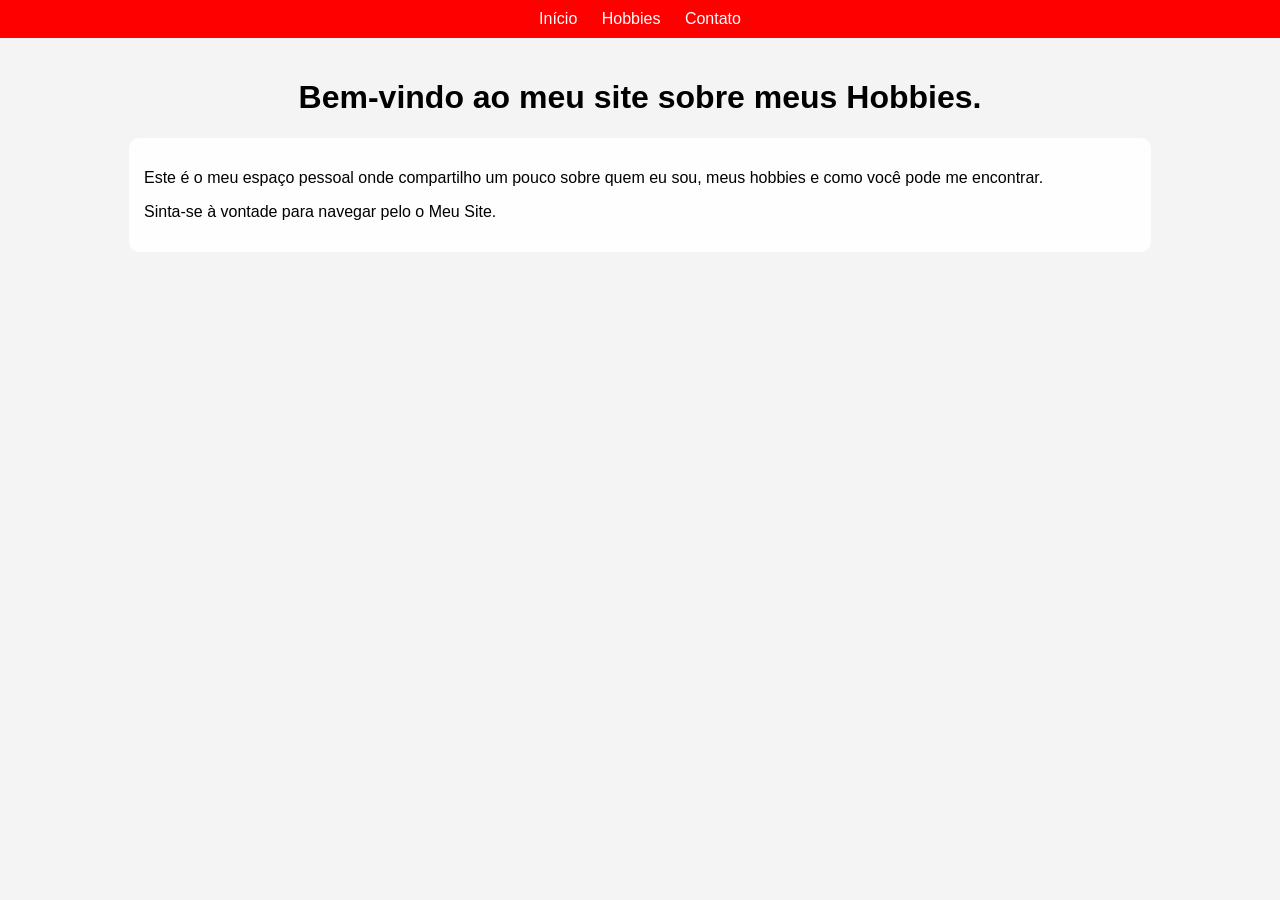
<file: index.html>
<!DOCTYPE html>
<html lang="pt-br">
<head>
    <meta charset="UTF-8">
    <title>Início - Meus Hobbies</title>
    <link rel="stylesheet" href="style.css">
</head>
<body>

    <nav class="menu">
        <a href="index.html">Início</a>
        <a href="hobbies.html">Hobbies</a>
        <a href="contato.html">Contato</a>
    </nav>

    <main>
        <h1>Bem-vindo ao meu site sobre meus Hobbies. </h1>
        <div class="caixa">
            <p>Este é o meu espaço pessoal onde compartilho um pouco sobre quem eu sou, meus hobbies e como você pode me encontrar.</p>
            <p>Sinta-se à vontade para navegar pelo o Meu Site.</p>
        </div>
    </main>

</body>
</html>
</file>
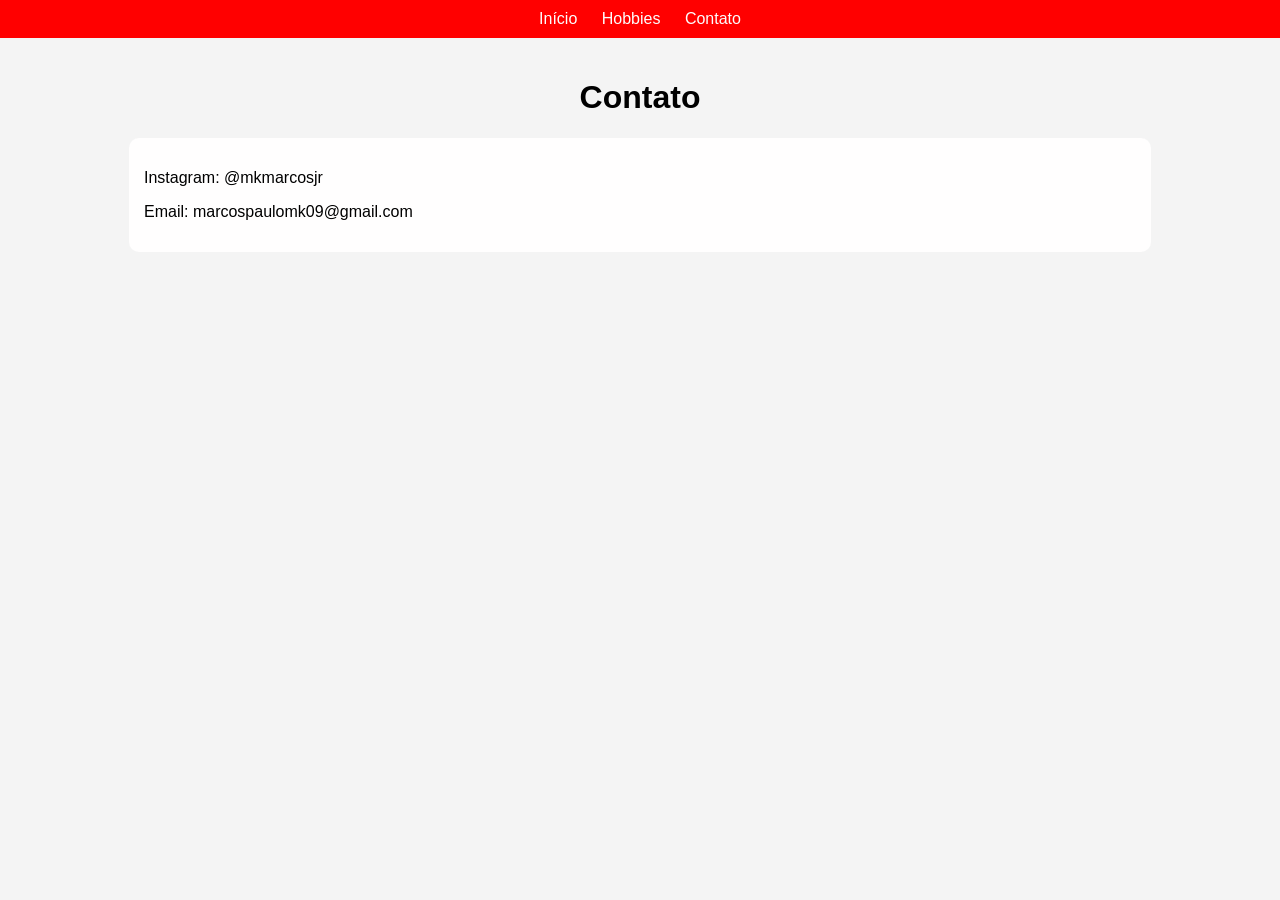
<file: contato.html>
<!DOCTYPE html>
<html lang="pt-br">
<head>
    <meta charset="UTF-8">
    <title>Contato</title>
    <link rel="stylesheet" href="style.css">
</head>
<body>

    <nav class="menu">
        <a href="index.html">Início</a>
        <a href="hobbies.html">Hobbies</a>
        <a href="contato.html">Contato</a>
    </nav>

    <main>
        <h1>Contato</h1>

        <div class="caixa">
            <p>Instagram: @mkmarcosjr</p>
            <p>Email: marcospaulomk09@gmail.com</p>
        </div>

    </main>

</body>
</html>
</file>
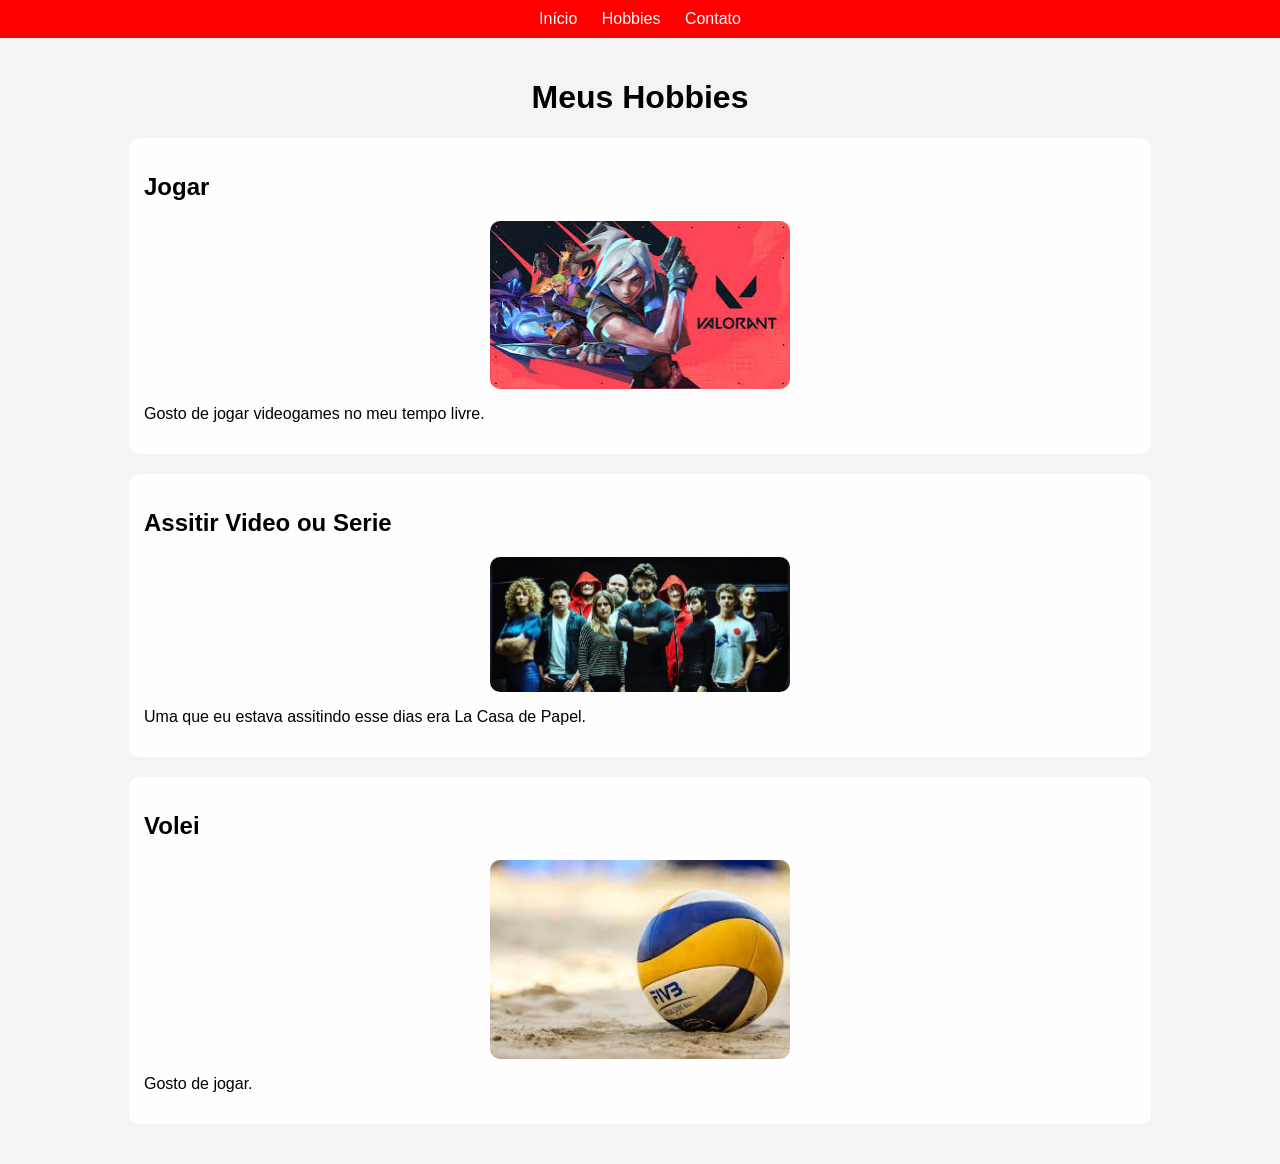
<file: hobbies.html>
<!DOCTYPE html>
<html lang="pt-br">
<head>
    <meta charset="UTF-8">
    <title>Hobbies</title>
    <link rel="stylesheet" href="style.css">
</head>
<body>

    <nav class="menu">
        <a href="index.html">Início</a>
        <a href="hobbies.html">Hobbies</a>
        <a href="contato.html">Contato</a>
    </nav>

    <main>
        <h1>Meus Hobbies</h1>

        <section class="caixa">
    <h2> Jogar</h2>
    <img src="download.jpg" alt="Jogo">
    <p>Gosto de jogar videogames no meu tempo livre.</p>
</section>

        <section class="caixa">
            <h2> Assitir Video ou Serie </h2>
            <img src="la-casa-de-papel-no-brasil.jpg" alt="La Casa de Papel">
            <p>Uma que eu estava assitindo esse dias era La Casa de Papel.</p>
        </section>

        <section class="caixa">
            <h2> Volei  </h2>
            <img src="volei.jpg" alt="Volei">
            <p>Gosto de jogar.</p>
        </section>

    </main>

</body>
</html>
</file>
<file: style.css>
body {
    font-family: Arial;
    margin: 0;
    background: #f4f4f4;
}

.menu {
    background: #ff0000;
    padding: 10px;
    text-align: center;
}

.menu a {
    color: rgb(253, 253, 253);
    margin: 0 10px;
    text-decoration: none;
}

.menu a:hover {
    text-decoration: underline;
}

main {
    padding: 20px;
}

h1 {
    text-align: center;
}

.caixa {
    background: rgb(255, 254, 254);
    padding: 15px;
    margin: 20px auto;
    width: 80%;
    border-radius: 10px;
}
img {
    width: 100%;
    max-width: 300px;
    display: block;
    margin: 10px auto;
    border-radius: 10px;
}
</file>
